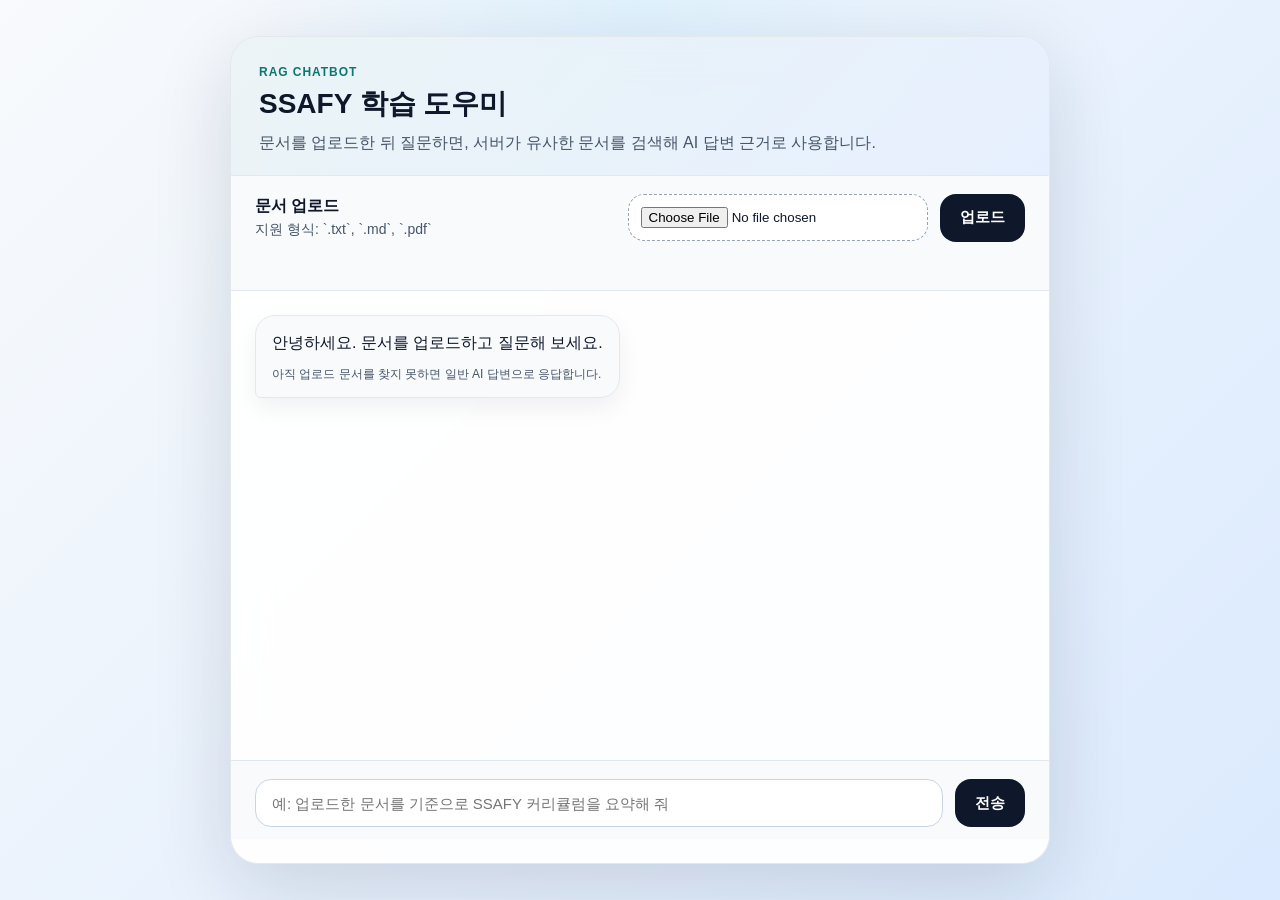
<file: clients/index.html>
<!DOCTYPE html>
<html lang="ko">
<head>
    <meta charset="UTF-8">
    <meta name="viewport" content="width=device-width, initial-scale=1.0">
    <title>SSAFY RAG Chatbot</title>
    <link rel="stylesheet" href="style.css">
</head>
<body>
    <main class="app-shell">
        <section class="chat-card">
            <header class="chat-header">
                <div>
                    <p class="eyebrow">RAG Chatbot</p>
                    <h1>SSAFY 학습 도우미</h1>
                </div>
                <p class="header-copy">문서를 업로드한 뒤 질문하면, 서버가 유사한 문서를 검색해 AI 답변 근거로 사용합니다.</p>
            </header>

            <section class="upload-panel">
                <form id="upload-form" class="upload-form">
                    <div class="upload-copy">
                        <h2>문서 업로드</h2>
                        <p>지원 형식: `.txt`, `.md`, `.pdf`</p>
                    </div>
                    <input id="file-input" type="file" name="file" accept=".txt,.md,.pdf" required>
                    <button id="upload-button" type="submit">업로드</button>
                </form>
                <p id="upload-status" class="status-inline" role="status"></p>
            </section>

            <section id="chat-window" class="chat-window" aria-live="polite">
                <div class="message bot">
                    <p class="message-text">안녕하세요. 문서를 업로드하고 질문해 보세요.</p>
                    <p class="message-meta">아직 업로드 문서를 찾지 못하면 일반 AI 답변으로 응답합니다.</p>
                </div>
            </section>

            <form id="chat-form" class="chat-form">
                <label class="sr-only" for="user-input">질문 입력</label>
                <input
                    id="user-input"
                    name="message"
                    type="text"
                    placeholder="예: 업로드한 문서를 기준으로 SSAFY 커리큘럼을 요약해 줘"
                    autocomplete="off"
                    required
                >
                <button id="send-button" type="submit">전송</button>
            </form>

            <p id="status-message" class="status-message" role="status"></p>
        </section>
    </main>

    <script src="script.js"></script>
</body>
</html>
</file>
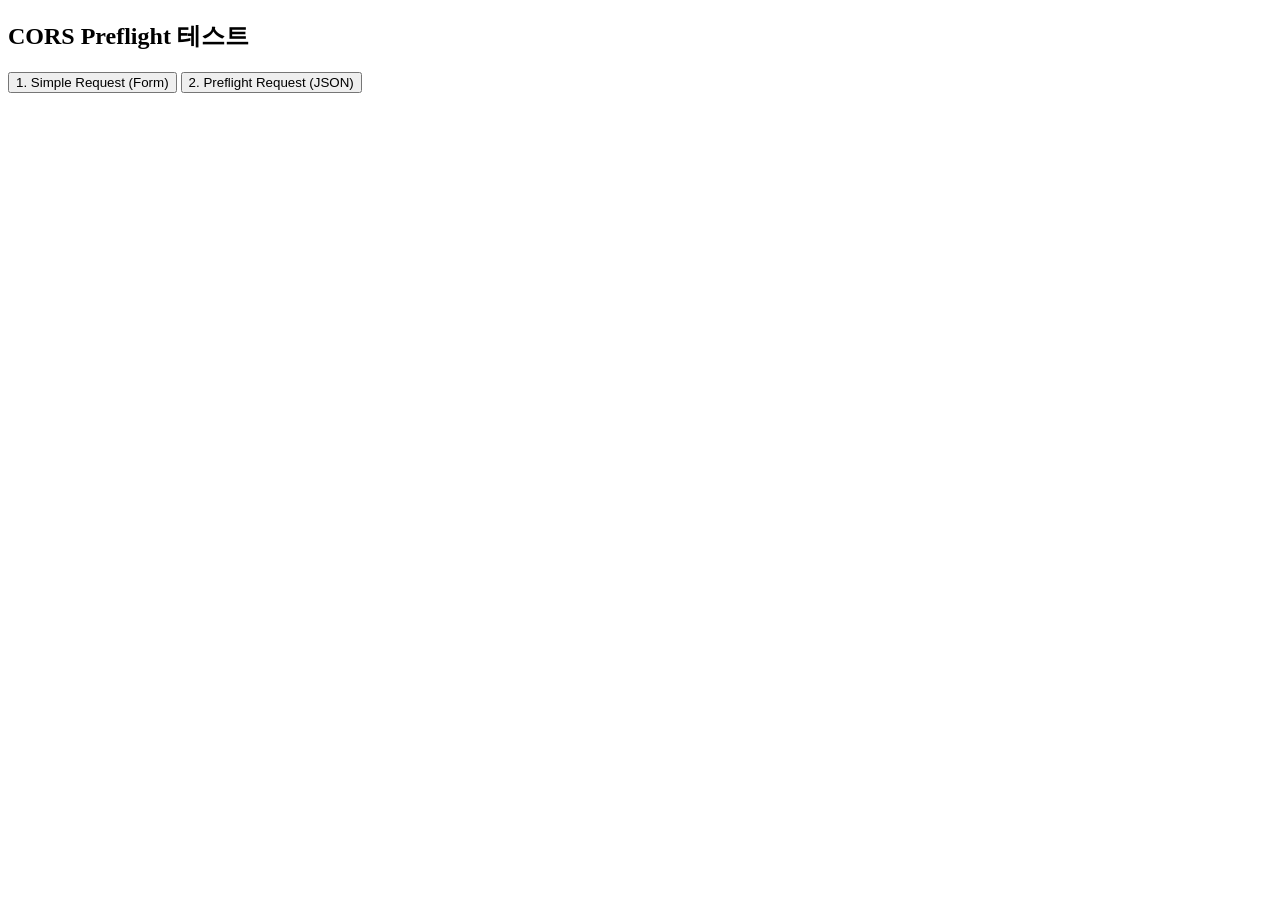
<file: clients/index_v0.html>
<!DOCTYPE html>
<html>
<body>
    <h2>CORS Preflight 테스트</h2>

    <button onclick="testSimpleParam()">1. Simple Request (Form)</button>
    <button onclick="testSimpleJson()">2. Preflight Request (JSON)</button>

    <div id="result"></div>

    <script>
        const API_URL = 'http://localhost:8000';

        // 1. Simple Request - Preflight 없음
        async function testSimpleParam() {
            console.log('=== Simple Request 테스트 ===');

            const response = await fetch(`${API_URL}/simpleparam`, {
                method: 'POST',
                headers: {
                    'Content-Type': 'application/x-www-form-urlencoded'
                },
                body: `message=${encodeURIComponent('안녕하세요. 1억 가져갈께요. 피싱주의하세요.')}`
            });

            const data = await response.json();
            document.getElementById('result').innerHTML =
                `<pre>${JSON.stringify(data, null, 2)}</pre>`;

            console.log('개발자도구 Network 탭 확인:');
            console.log('→ OPTIONS 요청 없음!');
            console.log('→ POST 요청만 1개!');
        }

        // 2. Preflight 필요 - JSON
        async function testSimpleJson() {
            console.log('=== Preflight Request 테스트 ===');

            const response = await fetch(`${API_URL}/simplejson`, {
                method: 'POST',
                headers: {
                    'Content-Type': 'application/json'
                },
                body: JSON.stringify({ message: '안녕하세요. 1억 가져갈께요. 피싱주의하세요.' })
            });

            const data = await response.json();
            document.getElementById('result').innerHTML =
                `<pre>${JSON.stringify(data, null, 2)}</pre>`;

            console.log('개발자도구 Network 탭 확인:');
            console.log('→ OPTIONS 요청 먼저 나감! (Preflight)');
            console.log('→ 그 다음 POST 요청!');
            console.log('→ 총 2개 요청!');
        }
    </script>
</body>
</html>
</file>
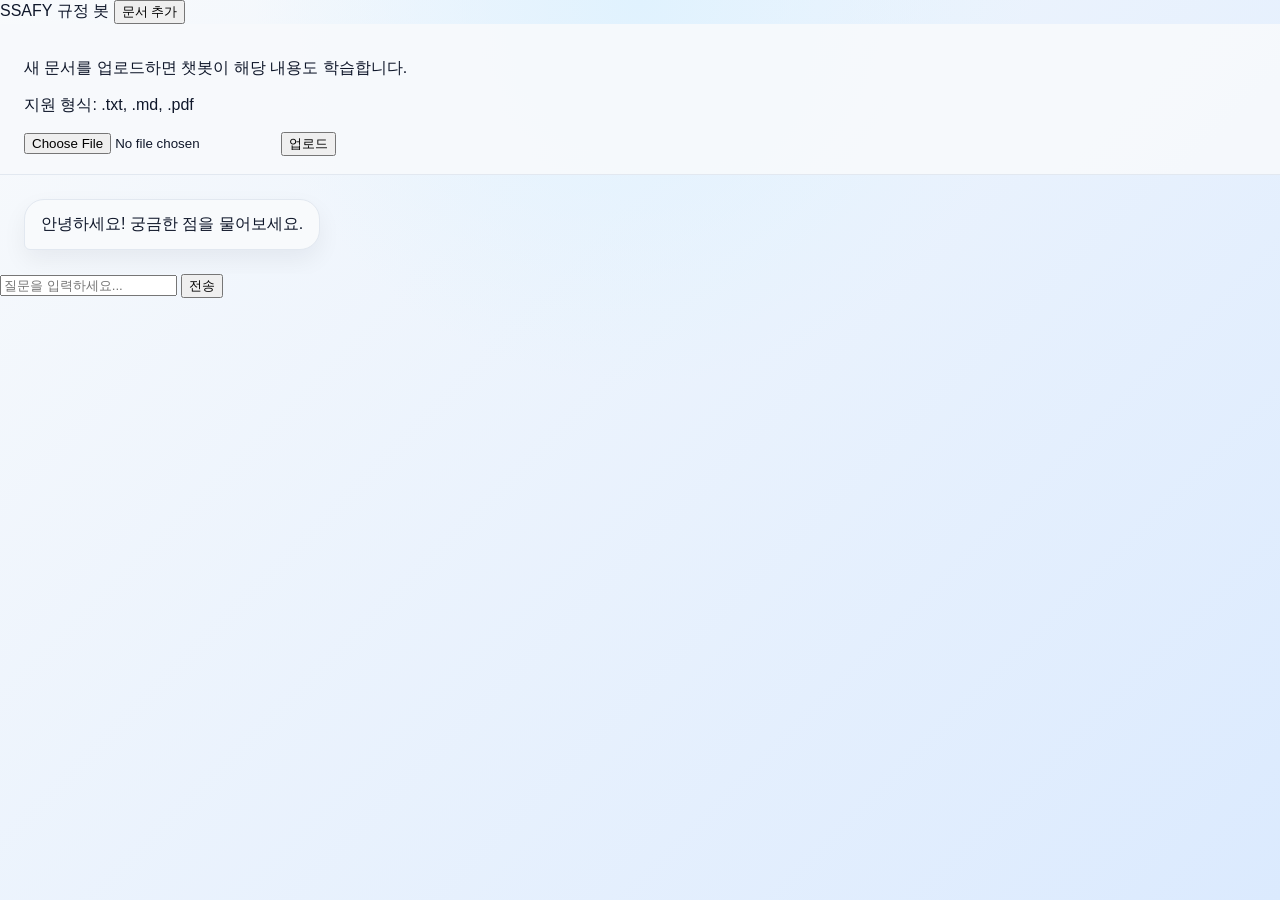
<file: clients/index_v1.html>
<!DOCTYPE html>
<html lang="ko">

<head>
    <meta charset="UTF-8">
    <title>SSAFY AI 챗봇</title>
    <link rel="stylesheet" href="style.css">
</head>

<body>
    <div class="app-container">
        <div class="header">
            <span>SSAFY 규정 봇</span>
            <button class="upload-btn" onclick="toggleUpload()">문서 추가</button>
        </div>

        <!-- 업로드 패널 (숨김 상태) -->
        <div id="upload-panel" class="upload-panel hidden">
            <div class="upload-content">
                <p>새 문서를 업로드하면 챗봇이 해당 내용도 학습합니다.</p>
                <p class="file-types">지원 형식: .txt, .md, .pdf</p>
                <input type="file" id="file-input" accept=".txt,.md,.pdf">
                <button>업로드</button>
            </div>
        </div>

        <div id="chat-window" class="chat-window">
            <div class="message bot">안녕하세요! 궁금한 점을 물어보세요.</div>
        </div>

        <div class="input-area">
            <input type="text" id="user-input" placeholder="질문을 입력하세요...">
            <button onclick="sendMessage()">전송</button>
        </div>
    </div>

    <script src="script_v1.js"></script>
</body>

</html>
</file>
<file: clients/style.css>
* {
    box-sizing: border-box;
}

body {
    margin: 0;
    min-height: 100vh;
    font-family: "Noto Sans KR", sans-serif;
    background:
        radial-gradient(circle at top, #e0f2fe 0%, transparent 35%),
        linear-gradient(135deg, #f8fafc 0%, #dbeafe 100%);
    color: #0f172a;
}

.app-shell {
    min-height: 100vh;
    display: grid;
    place-items: center;
    padding: 24px;
}

.chat-card {
    width: min(100%, 820px);
    height: min(92vh, 980px);
    display: grid;
    grid-template-rows: auto auto 1fr auto auto;
    background: rgba(255, 255, 255, 0.92);
    border: 1px solid rgba(148, 163, 184, 0.25);
    border-radius: 28px;
    box-shadow: 0 24px 80px rgba(15, 23, 42, 0.14);
    backdrop-filter: blur(18px);
    overflow: hidden;
}

.chat-header {
    padding: 28px 28px 20px;
    border-bottom: 1px solid #e2e8f0;
    background: linear-gradient(135deg, rgba(14, 116, 144, 0.08), rgba(59, 130, 246, 0.12));
}

.eyebrow {
    margin: 0 0 8px;
    font-size: 12px;
    font-weight: 700;
    letter-spacing: 0.08em;
    text-transform: uppercase;
    color: #0f766e;
}

.chat-header h1 {
    margin: 0;
    font-size: 28px;
    line-height: 1.2;
}

.header-copy {
    margin: 10px 0 0;
    color: #475569;
    line-height: 1.5;
}

.upload-panel {
    padding: 18px 24px;
    border-bottom: 1px solid #e2e8f0;
    background: rgba(248, 250, 252, 0.9);
}

.upload-form {
    display: grid;
    grid-template-columns: 1.2fr 1fr auto;
    gap: 12px;
    align-items: center;
}

.upload-copy h2 {
    margin: 0;
    font-size: 16px;
}

.upload-copy p {
    margin: 4px 0 0;
    color: #475569;
    font-size: 14px;
}

.upload-form input[type="file"] {
    width: 100%;
    padding: 12px;
    border: 1px dashed #94a3b8;
    border-radius: 16px;
    background: #ffffff;
}

.upload-form button,
.chat-form button {
    min-height: 48px;
    padding: 0 20px;
    border: none;
    border-radius: 16px;
    background: #0f172a;
    color: #ffffff;
    font-size: 15px;
    font-weight: 700;
    cursor: pointer;
    transition: transform 0.15s ease, opacity 0.15s ease;
}

.upload-form button:hover:not(:disabled),
.chat-form button:hover:not(:disabled) {
    transform: translateY(-1px);
}

.upload-form button:disabled,
.chat-form button:disabled {
    opacity: 0.55;
    cursor: not-allowed;
}

.status-inline {
    min-height: 20px;
    margin: 10px 0 0;
    color: #475569;
    font-size: 14px;
}

.chat-window {
    padding: 24px;
    overflow-y: auto;
    display: flex;
    flex-direction: column;
    gap: 14px;
}

.message {
    max-width: min(88%, 620px);
    padding: 14px 16px;
    border-radius: 20px;
    box-shadow: 0 10px 25px rgba(15, 23, 42, 0.06);
}

.message.user {
    align-self: flex-end;
    background: linear-gradient(135deg, #0284c7, #2563eb);
    color: #ffffff;
    border-bottom-right-radius: 6px;
}

.message.bot {
    align-self: flex-start;
    background: #f8fafc;
    color: #0f172a;
    border: 1px solid #e2e8f0;
    border-bottom-left-radius: 6px;
}

.message-text {
    margin: 0;
    white-space: pre-wrap;
    line-height: 1.6;
}

.message-meta {
    margin: 10px 0 0;
    font-size: 12px;
    line-height: 1.5;
    color: #475569;
}

.chat-form {
    padding: 18px 24px 12px;
    display: grid;
    grid-template-columns: 1fr auto;
    gap: 12px;
    border-top: 1px solid #e2e8f0;
    background: rgba(248, 250, 252, 0.95);
}

.chat-form input {
    min-width: 0;
    padding: 14px 16px;
    border: 1px solid #cbd5e1;
    border-radius: 16px;
    font-size: 15px;
    outline: none;
    transition: border-color 0.2s ease, box-shadow 0.2s ease;
}

.chat-form input:focus {
    border-color: #2563eb;
    box-shadow: 0 0 0 4px rgba(37, 99, 235, 0.12);
}

.status-message {
    min-height: 24px;
    margin: 0;
    padding: 0 24px 20px;
    color: #475569;
    font-size: 14px;
}

.sr-only {
    position: absolute;
    width: 1px;
    height: 1px;
    padding: 0;
    margin: -1px;
    overflow: hidden;
    clip: rect(0, 0, 0, 0);
    white-space: nowrap;
    border: 0;
}

@media (max-width: 760px) {
    .app-shell {
        padding: 12px;
    }

    .chat-card {
        width: 100%;
        height: 100vh;
        border-radius: 0;
    }

    .chat-header,
    .upload-panel,
    .chat-window,
    .chat-form,
    .status-message {
        padding-left: 18px;
        padding-right: 18px;
    }

    .upload-form,
    .chat-form {
        grid-template-columns: 1fr;
    }
}
</file>
